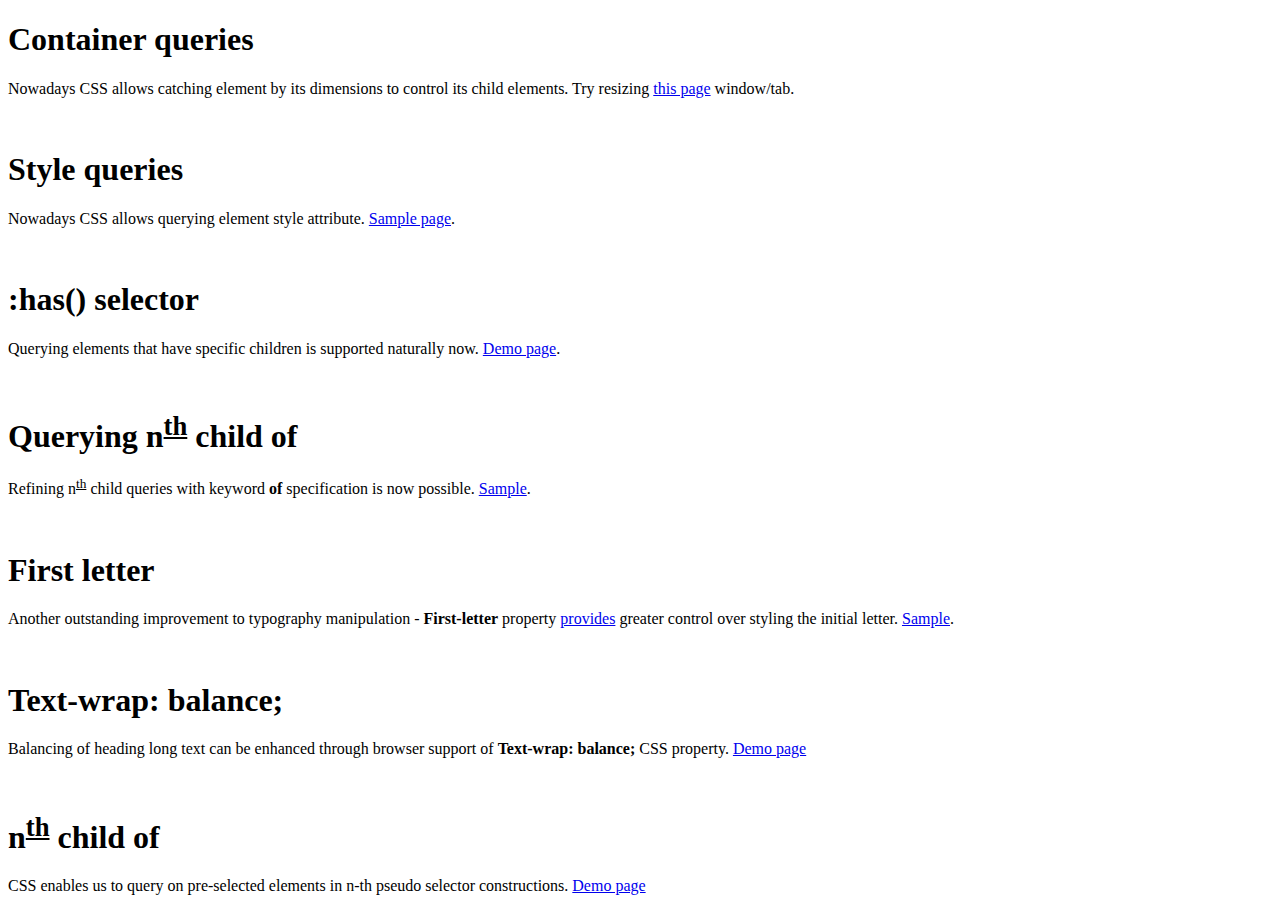
<file: index.htm>
<!DOCTYPE html>
<html lang="en">
<head>
    <meta charset="UTF-8">
    <meta name="viewport" content="width=device-width, initial-scale=1.0">
    <title>What's new in CSS?</title>
    <link rel="stylesheet" href="./src/general_styles.css">
</head>
<body>
    <section>
    <h1>Container queries</h1>
        <p align="justify">
            Nowadays CSS allows catching element by its dimensions to control its child elements. Try resizing 
            <a class="highlight" href="src/container-queries.htm" target="_balnk">this page</a> window/tab.
        </p>

        <h1>Style queries</h1>
        <p align="justify">
            Nowadays CSS allows querying element style attribute.
            <a class="highlight"  href="src/style-queries.htm" target="_balnk">Sample page</a>.
        </p>
    
        <h1><strong>:has()</strong> selector</h1>
        <p align="justify">
            Querying elements that have specific children is supported naturally now.
            <a class="highlight"  href="src/has-selector.htm" target="_balnk">Demo page</a>.
        </p>
    
        <h1>Querying n<sup><u>th</u></sup> child <strong>of</strong></h1>
        <p align="justify">
            Refining n<sup><u>th</u></sup> child queries with keyword <strong>of</strong> specification is now possible.
            <a class="highlight"  href="src/n-of.htm" target="_balnk">Sample</a>.
        </p>
    
        <h1>First letter</h1>
        <p align="justify">
            Another outstanding improvement to typography manipulation - <strong>First-letter</strong> property 
            <a href="https://caniuse.com/?search=first-letter" target="_blank" rel="nofollow">provides</a> greater control over styling the initial letter. 
            <a class="highlight"  href="src/initial-letter.htm" target="_balnk">Sample</a>.
        </p>
    
        <h1>Text-wrap: balance;</h1>
        <p align="justify">
            Balancing of heading long text can be enhanced through browser support of 
            <strong>Text-wrap: balance;</strong> CSS property. <a href="src/text-wrap-balance.htm" target="_blank" >Demo page</a>
        </p>
    
        <h1>n<sup><u>th</u></sup> child <strong>of</strong></h1>
        <p align="justify">
            CSS enables us to query on pre-selected elements in n-th pseudo selector constructions. <a href="src/n-of.htm" target="_blank" >Demo page</a>
        </p>
    
    </section>

</body>
</html>
</file>
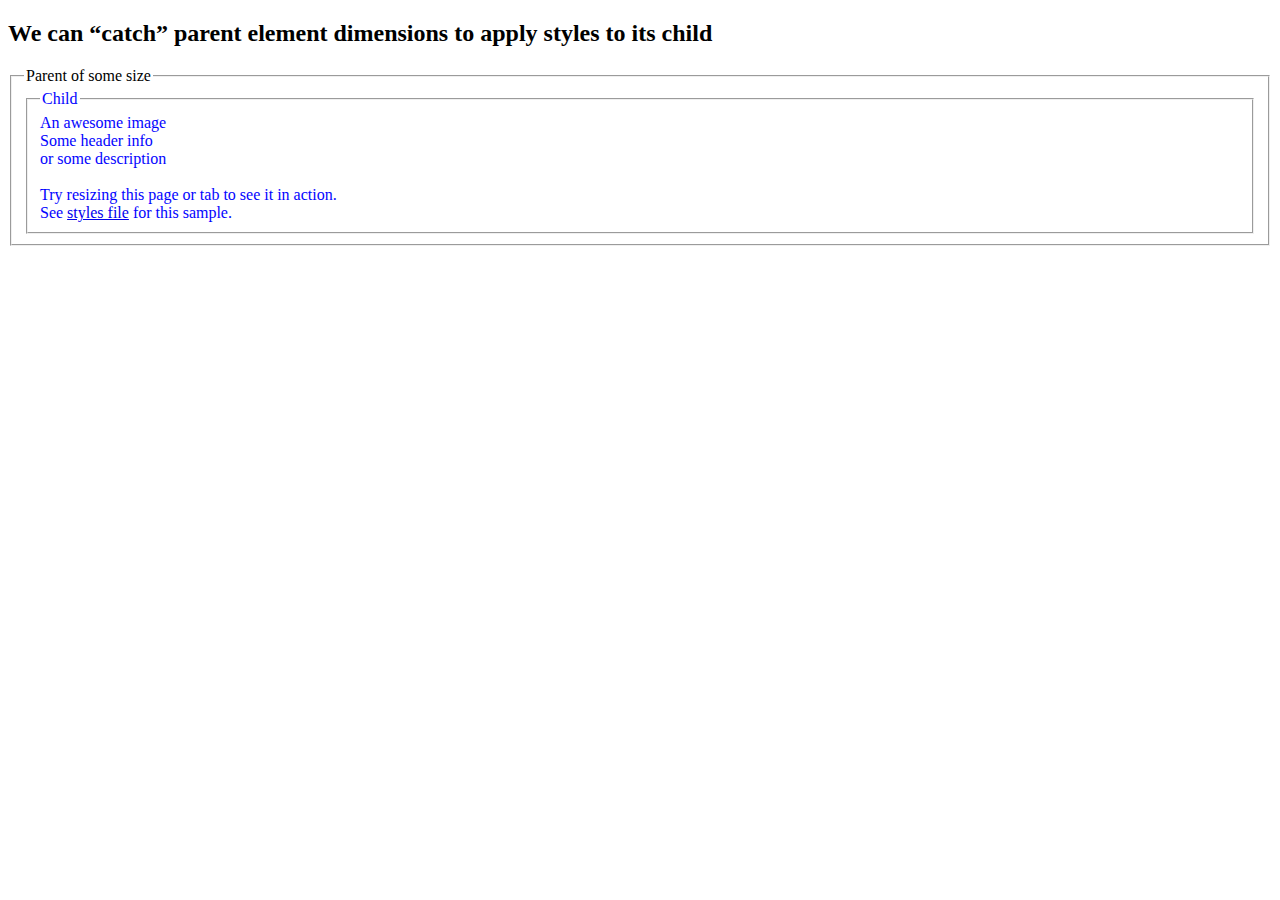
<file: src/container-queries.htm>
<!DOCTYPE html>
<html lang="en">
<head>
    <meta charset="UTF-8">
    <meta name="viewport" content="width=device-width, initial-scale=1.0">
    <title>Container queries</title>
    <link rel="stylesheet" href="container-queries.css">


</head>
<body>

    <h2>We can <q>catch</q> parent element dimensions to apply styles to its child</h2>
    <div class="container">
        <fieldset><legend>Parent of some size</legend><div class="subelement"><fieldset><legend>Child</legend>
        An awesome image <br>
        Some header info <br>
        or some description<br><br>
        Try <span class="resize">resizing</span> this page or tab to see it in action.<br>
        See <a href="./container-queries.css"  target="_self">styles file</a> for this sample.
    </fieldset></fieldset>
        </div>
</body>
</html>
</file>
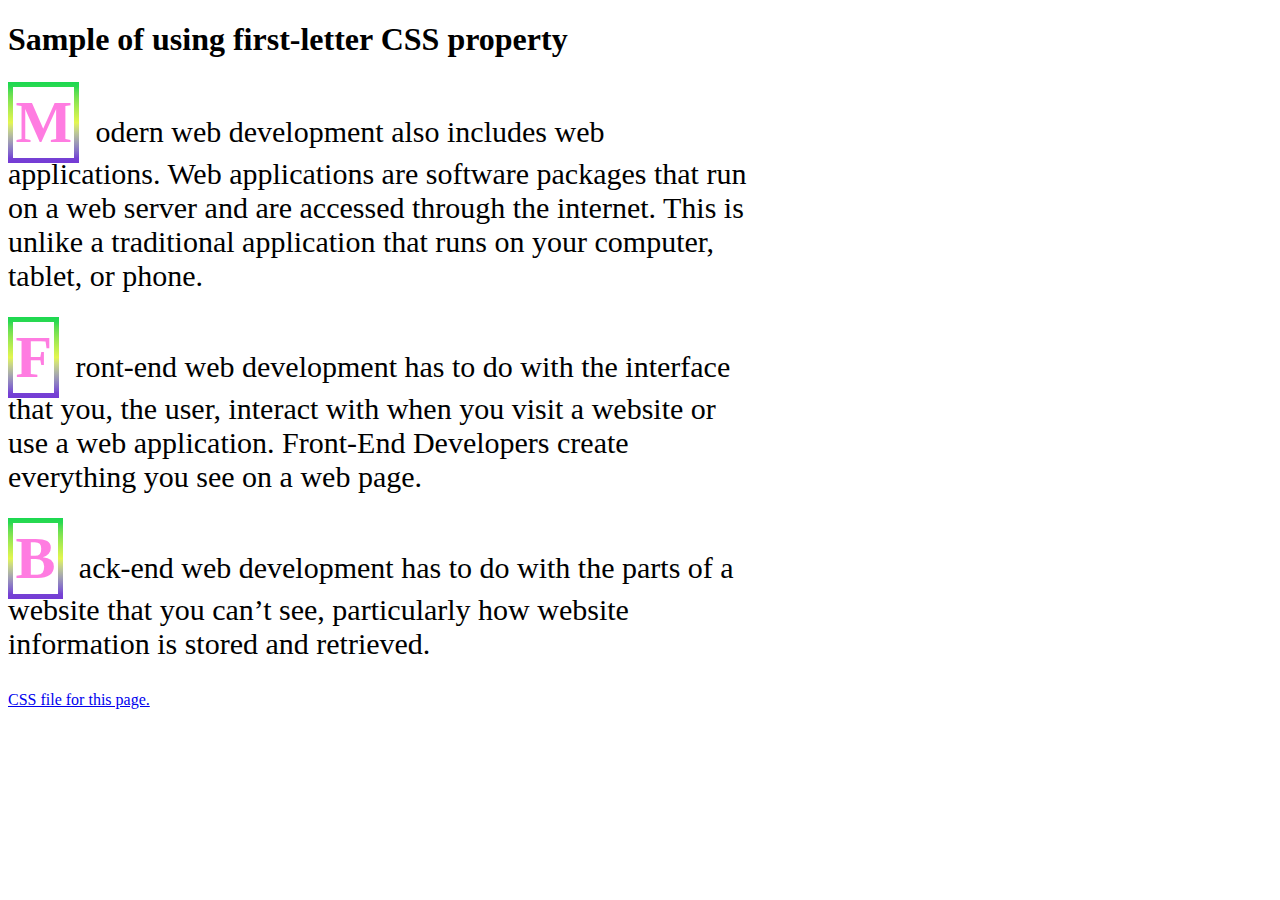
<file: src/initial-letter.htm>
<!DOCTYPE html>
<html lang="en">

<head>
    <meta charset="UTF-8">
    <meta name="viewport" content="width=device-width, initial-scale=1.0">
    <link rel="icon" href="data:image/svg+xml,<svg xmlns=%22http://www.w3.org/2000/svg%22 viewBox=%220 0 100 100%22><text y=%22.9em%22 font-size=%2290%22>&#127285;</text></svg>">

    <title>First letter</title>
    <link rel="stylesheet" href="initial-letter.css">
</head>

<body>
    <section>
        <h1>Sample of using first-letter CSS property</h1>



        <p>Modern web development also includes web applications. Web applications are software packages that run on a
            web
            server and are accessed through the internet. This is unlike a traditional application that runs on your
            computer, tablet, or phone.</p>

        <p>Front-end web development has to do with the interface that you, the user, interact with when you visit a
            website
            or use a web application. Front-End Developers create everything you see on a web page.</p>

        <p>Back-end web development has to do with the parts of a website that you can’t see, particularly how website
            information is stored and retrieved.</p>

    <aside><a href="initial-letter.css" target="_self">CSS file for this page.</a></aside>
    </section>
</body>

</html>
</file>
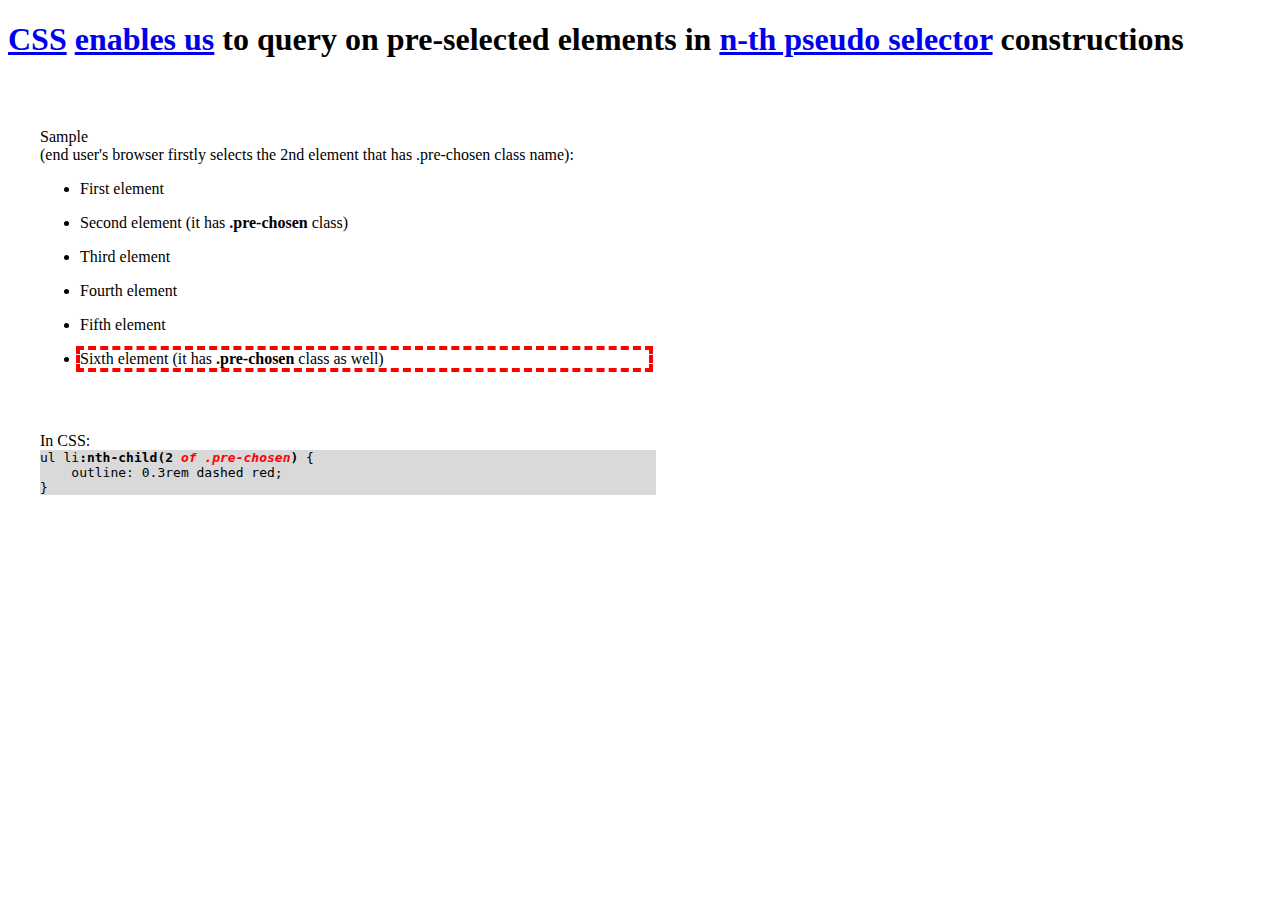
<file: src/n-of.htm>
<!DOCTYPE html>
<html lang="en">
<head>
    <meta charset="UTF-8">
    <meta name="viewport" content="width=device-width, initial-scale=1.0">
    <title>Nth child of</title>
    <link rel="stylesheet" href="./n-of.css">
</head>
<body>
    
<section>
    <h1><a href="./n-of.css"  target="_self">CSS</a> <a href="https://caniuse.com/css-nth-child-of" target="_blank" rel="nofollow">enables us</a> to query on pre-selected elements in <a href="https://nick-voskoboinikov.github.io/CSS-nTh-childs/" target="_blank">n-th pseudo selector</a> constructions</h1>
    
    <p align="justify">Sample<br>(end user's browser firstly selects the 2nd element that has .pre-chosen class name):</p>
    <ul>
        <li> First element </li>
        <li class="pre-chosen"> Second element (it has <strong>.pre-chosen</strong> class)</li>
        <li> Third element </li>
        <li> Fourth  element </li>
        <li> Fifth element </11>
        <li class="pre-chosen"> Sixth element (it has <strong>.pre-chosen</strong> class as well) </li>
    </ul>
    <p align="justify">In CSS:<br>
        <samp>ul li<strong>:nth-child(2 <i>of .pre-chosen</i>)</strong> {<br>
            &nbsp;&nbsp;&nbsp;&nbsp;outline: 0.3rem dashed red;<br>
        }</samp>
        </p>
</section>

</body>
</html>
</file>
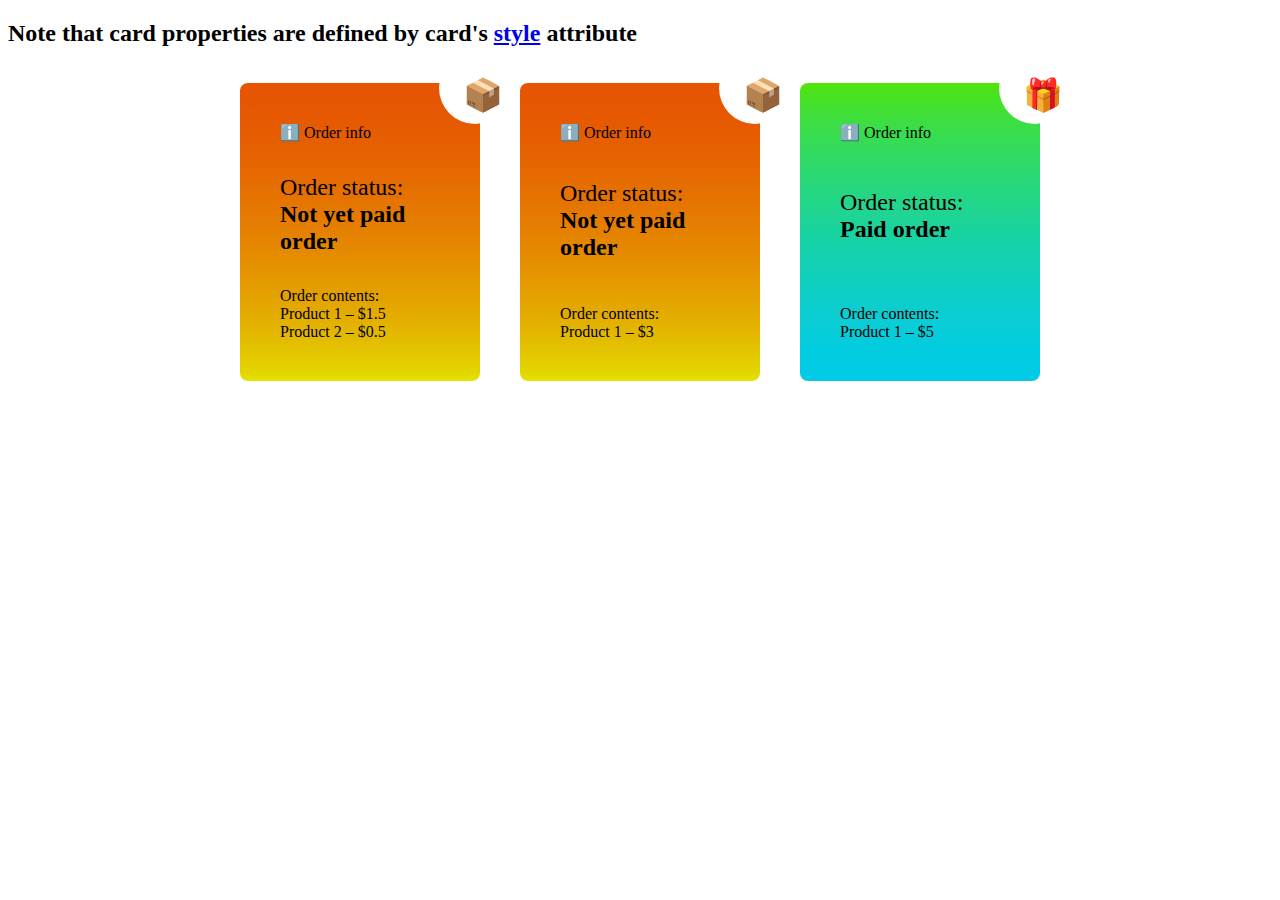
<file: src/style-queries.htm>
<!DOCTYPE html>
<html lang="en">
<head>
    <meta charset="UTF-8">
    <meta name="viewport" content="width=device-width, initial-scale=1.0">
    <title>Style queries</title>
    <link rel="stylesheet" href="style-queries.css">


</head>
<body>

    <h2>Note that card properties are defined by card's <a href="./style-queries.css"  target="_self">style</a> attribute</h2>
    <ul class="card-list">
        <li class="card-container" style="--unpaid: true;">
          <div class="order-card">
            <div class="heading">&#8505;&#65039; Order info</div>
            <div class="status">Order status: <span>Not yet paid order</span></div>
            <div class="order-contents">
              Order contents:
              <ul>
                <li>Product 1 &ndash; $1.5</li>
                <li>Product 2 &ndash; $0.5</li>
               </ul>
            </div>
          </div>
        </li>
        <li class="card-container" style="--unpaid: true;">
          <div class="order-card">
            <div class="heading">&#8505;&#65039; Order info</div>
            <div class="status">Order status: <span>Not yet paid order</span></div>
            <div class="order-contents">
              Order contents:
              <ul>
                <li>Product 1 &ndash; $3</li>
               </ul>
            </div>
          </div>
        </li>
        <li class="card-container" style="--paid: true;">
          <div class="order-card">
            <div class="heading">&#8505;&#65039; Order info</div>
            <div class="status">Order status: <span>Paid order</span></div>
            <div class="order-contents">
                Order contents:
                <ul>
                    <li>Product 1 &ndash; $5</li>
                </ul>
            </div>
          </div>
        </li>
      </ul>
</body>
</html>
</file>
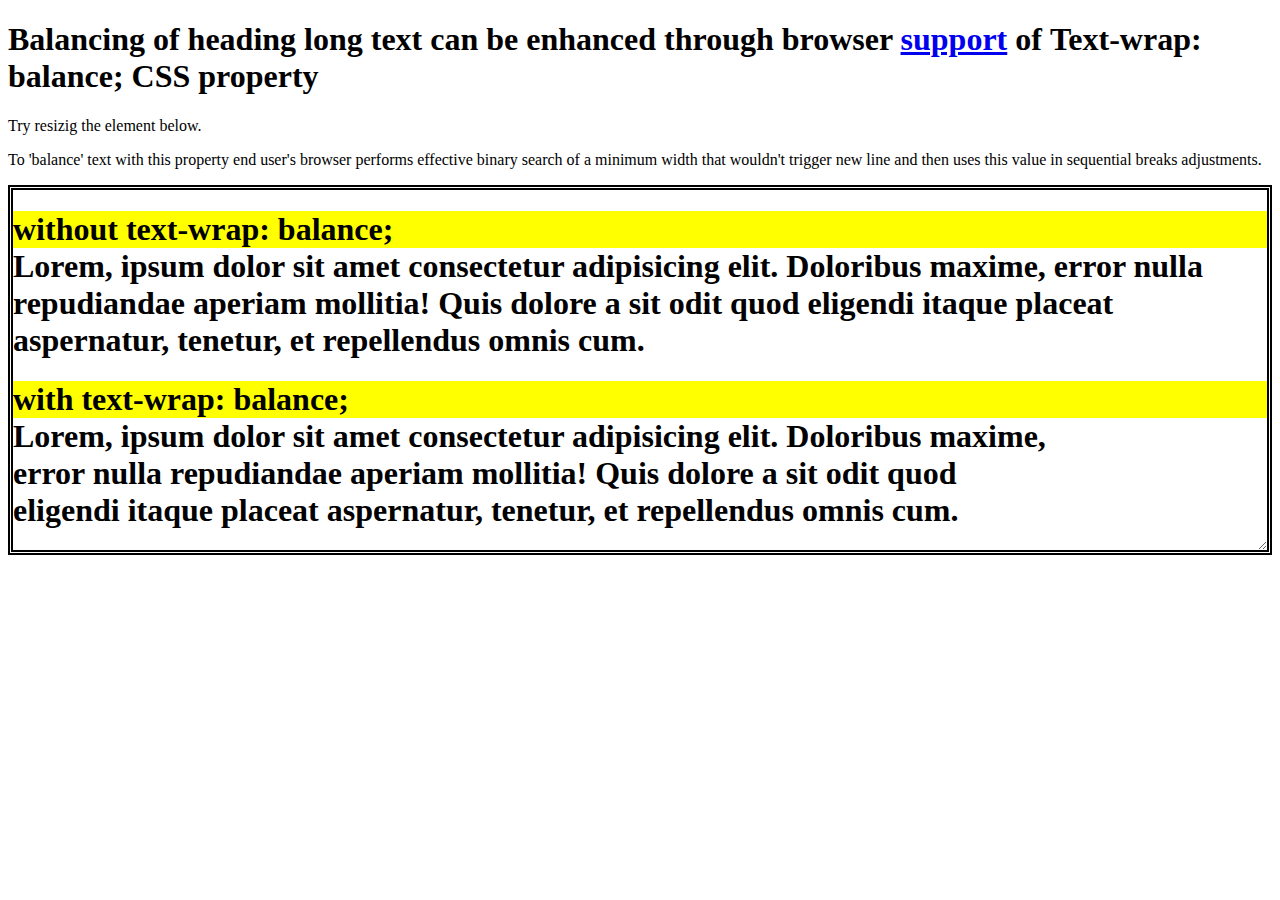
<file: src/text-wrap-balance.htm>
<!DOCTYPE html>
<html lang="en">

<head>
    <meta charset="UTF-8">
    <meta name="viewport" content="width=device-width, initial-scale=1.0">
    <title>Text-wrap: balance;</title>
    <link rel="stylesheet" href="text-wrap-balance.css">
</head>

<body>
    <section>
        <h1>Balancing of heading long text can be enhanced through browser <a
                href="https://caniuse.com/?search=Text-wrap%3A%20balance%3B" target="_blank" rel="nofollow">support</a>
            of <strong>Text-wrap:
                balance;</strong> CSS property</h1>

        <p align="justify">Try resizig the element below.</p>
        <p align="justify">To 'balance' text with this property end user's browser performs effective binary search of a
            minimum width that wouldn't trigger new line and then uses this value in sequential breaks adjustments.</p>

        <div class="resizable">
            <h1>Lorem, ipsum dolor sit amet consectetur adipisicing elit. Doloribus maxime, error nulla repudiandae
                aperiam mollitia! Quis dolore a sit odit quod eligendi itaque placeat aspernatur, tenetur, et
                repellendus omnis cum.</h1>
            <h1>Lorem, ipsum dolor sit amet consectetur adipisicing elit. Doloribus maxime, error nulla repudiandae
                aperiam mollitia! Quis dolore a sit odit quod eligendi itaque placeat aspernatur, tenetur, et
                repellendus omnis cum.</h1>
        </div>
    </section>
</body>

</html>
</file>
<file: src/general_styles.css>
.card {
    filter: grayscale(0%);
    transition: filter 300ms;
}
.card:is(:hover, :focus) {
    filter: grayscale(100%);
}
.highlight {
    background: right / 0% 100% no-repeat
    linear-gradient(oklch(93.24% 0.054 186.17), oklch(93.24% 0.054 186.17));
    transition: background-size 500ms;
}
.highlight:hover {
    background: left / 100% 100% no-repeat
    linear-gradient(oklch(93.24% 0.054 186.17), oklch(93.24% 0.054 186.17));
}

h1:not(:first-of-type){
    padding-top: 2rem;
}
</file>
<file: src/container-queries.css>
.resize{
    cursor: ew-resize;
}



/* create container context first  */
.container {
    container-type: inline-size;
}
.subelement {
    color: oklch(45.2% 0.31321437166460125 264.052020638055);
}

/* styles applied till parent is greater than 500рх */
@container (max-width: 500px) {
    .subelement {
        color: oklch(100% 0 0);
        background-color: oklch(84.74% 0.08579244297293216 9.086546614064325);
    }
}
</file>
<file: src/initial-letter.css>
p:first-letter {
    initial-letter:  3 2.5;
    font-size: 60px;
    font-weight: bold;
    margin-right: 1rem;
    padding: .15rem;
    color: oklch(77.1% 0.197 337.13);
    border: 10px solid;
    border-radius: 5rem;
   border-image-slice: 1;
   border-width: 5px;
    border-image-source: linear-gradient(to top, oklch(51.26% 0.221 294.3), oklch(93% 0.185 115.84), oklch(77.1% 0.226 146.54));
 }
 
 p {
    font-size: 30px;
    max-width: 50ch;
 }
</file>
<file: src/n-of.css>
p {
    padding-top: 3rem;
    padding-left: 2rem;
}

p > samp {
    display: block;
    max-width: 50%;
    background-color: oklch(88.5% 0 343);
}

p > samp > strong > i {
    color: oklch(62.8% 0.25768330773615683 29.2338851923426); 
}

ul {
    max-width: 45%;
    margin-left: 2rem;
}
ul > li {
    margin-top: 1rem;
}




/* Query only second element with the pre-chosen class */
ul li:nth-child(2 of .pre-chosen){
    outline: 0.3rem dashed oklch(62.8% 0.25768330773615683 29.2338851923426);
}
</file>
<file: src/style-queries.css>
ul {
    padding: 0;
    margin: 0;
}

li {
    list-style: none;
}

.card-list {
    display: grid;
    grid-template-columns: repeat(auto-fit, minmax(180px, 1fr));
    max-width: 800px;
    margin: 0 auto;
    gap: 2.5rem;
    padding: 1rem;
}
.status {
    font-size: 1.5rem;
}


.order-contents {
    align-self: end;
}

.card-container {
    display: grid;
}

.order-card {
    display: grid;
    padding: 2.5rem;
    border-radius: 0.5rem;
    position: relative;
}

.order-card:after {
position: absolute;
top: -1.95rem;
right: -1.95rem;
display: block;
width: 1.5rem;
height: 1.5rem;
padding: 1.5rem;
background-color: oklch(100% 0 0);
border-radius: 100%;
font-size: xx-large;
}

.status > span {
font-weight: 700;
}

.order-contents, .status {
    padding-top: 2rem;
}



/* style queries magic starts here */
.card-container {
  container-name: orders;
}

@container style(--unpaid: true) {
  .order-card {
    background: 
  linear-gradient(
    to top,
    oklch(89.21% 0.196 111.05) 0%,
    oklch(87.48% 0.18893348221316644 108.27146634543439) 0.9%,
    oklch(85.43% 0.18088487322240807 104.56271606237503) 3.6%,
    oklch(83.16% 0.1727952972355218 99.84501082181461) 7.8%,
    oklch(80.73% 0.16551680090241375 94.06186963854998) 13.3%,
    oklch(78.22% 0.15994435029942605 87.31331734080084) 19.9%,
    oklch(75.74% 0.1569293587924205 79.853290626398) 27.4%,
    oklch(73.35% 0.15692251413822955 72.15202214630021) 35.6%,
    oklch(71.13% 0.15986476375769781 64.7734346407652) 44.2%,
    oklch(69.14% 0.165 58.2) 53.1%,
    oklch(67.42% 0.17179572457853176 52.69847138280365) 62.1%,
    oklch(66% 0.17876710232783585 48.353721304765344) 70.8%,
    oklch(64.9% 0.185 45.11) 79.2%,
    oklch(64.1% 0.19 42.9) 87%,
    oklch(63.62% 0.193 41.59) 94%,
    oklch(63.46% 0.19466133311079425 41.1474921953706) 100%
  );
  }
  
  .order-card:after {
    content: '📦';
  }
}

@container style(--paid: true) {
  .order-card {
    background: linear-gradient(
    to bottom,
    oklch(81.32% 0.257 139.13) 0%,
    oklch(80.82% 0.256 139.64) 0.9%,
    oklch(80.24% 0.252 140.39) 3.6%,
    oklch(79.63% 0.246 141.54) 7.8%,
    oklch(79.03% 0.236 143.28) 13.3%,
    oklch(78.47% 0.222 145.84) 19.9%,
    oklch(77.98% 0.204 149.5) 27.4%,
    oklch(77.58% 0.185 154.56) 35.6%,
    oklch(77.29% 0.166 161.33) 44.2%,
    oklch(77.12% 0.15 169.85) 53.1%,
    oklch(77.05% 0.138 179.68) 62.1%,
    oklch(77.05% 0.132 189.79) 70.8%,
    oklch(77.11% 0.13 198.85) 79.2%,
    oklch(77.19% 0.1316961038432716 205.75164821456826) 87%,
    oklch(77.24% 0.1335253524323043 210.05199404846712) 94%,
    oklch(77.27% 0.134 211.53) 100%
  );
  }
  
  .order-card:after {
    content: '🎁';
  }
}
</file>
<file: src/text-wrap-balance.css>
div.resizable {
    border: 5px double black;
    min-height: 50px;
    min-width: 60px;
    resize: both;
    overflow: auto;
    max-height: max-content;
    max-width: calc(fit-content + 3em);
  }

  div.resizable > h1:nth-child(1):before {
    display: block;
    content: 'without text-wrap: balance;';
    background-color: yellow;
  }

  div.resizable > h1:nth-child(2n){
    text-wrap: balance;
  }
  div.resizable > h1:nth-child(2n):before {
    display: block;
    content: 'with text-wrap: balance;';
    background-color: yellow;
  }
</file>
